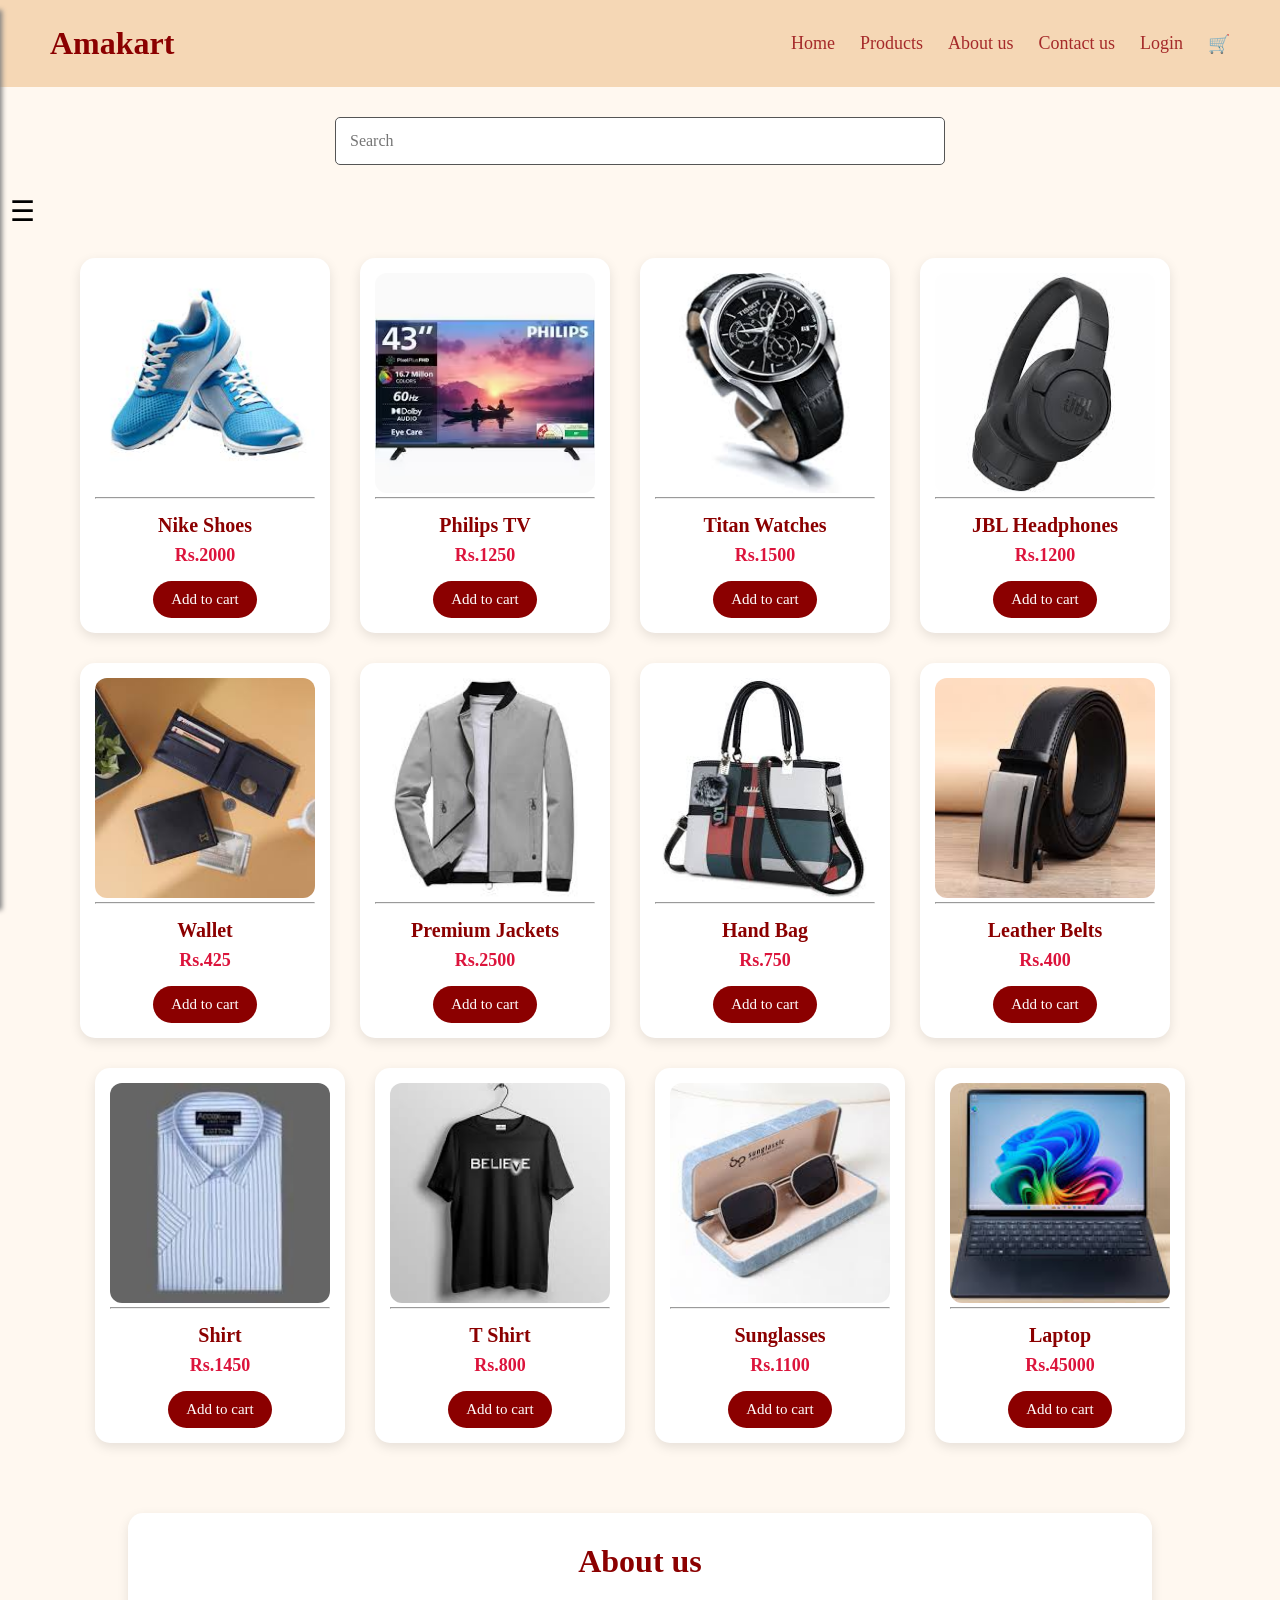
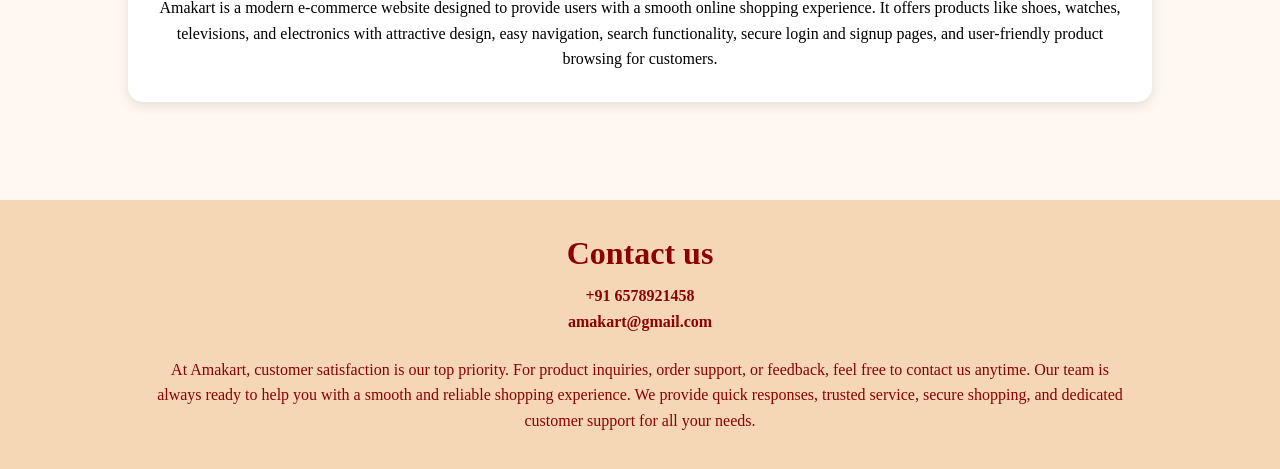
<file: index.html>
<!DOCTYPE html>
<html lang="en">
<head>
    <meta charset="UTF-8">
    <meta name="viewport" content="width=device-width, initial-scale=1.0">
    <link rel="stylesheet" href="style.css">
    <title>Amakart</title>
    <link rel="icon" href="asset/logo.jpeg">

</head>
<body>
    <div class="header">
        <nav>
            <h1>Amakart</h1>
            <ul>
                <li>Home</li>
                <li>Products</li>
                <li>About us</li>
                <li>Contact us</li>
                <li><a href="login.html">Login</a></li>
                <li><a href="cart.html">🛒</a></li>
            </ul>
        </nav>
    </div>
    <div class="searchbar">
    <input placeholder="Search" style="border-radius: 5px; border: 1px solid #555;">
    </div>
     <input type="checkbox" id="toggle">
    <label class="open-icon" for="toggle">&#9776;</label>
</div>
 
    <div class="sidebar">
        <label class="close-icon" for="toggle">&#10005;</label>
        <h2>Categories</h2>
        <p>All Products</p>
        <p>Shoes</p>
        <p>Electronics</p>
        <p>Watches</p>
        <p>Accessories</p>
        <p>Dress</p>
        <p>Bags</p>
        <p>Belts</p>
    </div>
    <div class="products">
    <div class="box">
        <img src="asset/shoe.jpeg"><hr>
        <h3>Nike Shoes</h3>
        <h4>Rs.2000</h4>
        <button>Add to cart</button>

    </div> 
    <div class="box">
        <img src="asset/tv.avif"><hr>
        <h3>Philips TV</h3>
        <h4>Rs.1250</h4>
        <button>Add to cart</button>

    </div> 
    <div class="box">
        <img src="asset/watch.jpeg"><hr>
        <h3>Titan Watches</h3>
        <h4>Rs.1500</h4>
        <button>Add to cart</button>

    </div> 
    <div class="box">
        <img src="asset/hp.jpeg"><hr>
        <h3>JBL Headphones</h3>
        <h4>Rs.1200</h4>      
        <button>Add to cart</button>

    </div> 
    <br>
    <div class="box">
        <img src="asset/wallet.jpeg"><hr>
        <h3>Wallet</h3>
        <h4>Rs.425</h4>        
        <button>Add to cart</button>

    </div> 
    <div class="box">
        <img src="asset/jacket.jpeg"><hr>
        <h3>Premium Jackets</h3>
        <h4>Rs.2500</h4>
        <button>Add to cart</button>

    </div> 
    <div class="box">
        <img src="asset/handbag.jpeg"><hr>
        <h3>Hand Bag</h3>
        <h4>Rs.750</h4>
        <button>Add to cart</button>

    </div> 
    <div class="box">
        <img src="asset/belt.jpeg"><hr>
        <h3>Leather Belts</h3>
        <h4>Rs.400</h4>
        <button>Add to cart</button>

    </div>
    <br>
    <div class="box">
        <img src="asset/shirt.jpeg"><hr>
        <h3>Shirt</h3>
        <h4>Rs.1450</h4>
        <button>Add to cart</button>

    </div> 
    <div class="box">
        <img src="asset/tshirt.jpeg"><hr>
        <h3>T Shirt</h3>
        <h4>Rs.800</h4>
        <button>Add to cart</button>

    </div> 
    <div class="box">
        <img src="asset/glass.jpeg"><hr>
        <h3>Sunglasses</h3>
        <h4>Rs.1100</h4>
        <button>Add to cart</button>
    </div> 
    <div class="box">
        <img src="asset/lap.jpeg"><hr>
        <h3>Laptop</h3>
        <h4>Rs.45000</h4>
        <button>Add to cart</button>

    </div>  
    </div>
    <div class="Aboutus">
        <h1>About us</h1> 
        <p>Amakart is a modern e-commerce website designed to provide users with a smooth online shopping experience. It offers products like shoes, watches, televisions, and electronics with attractive design, easy navigation, search functionality, secure login and signup pages, and user-friendly product browsing for customers.
</p>
    </div> 
    <br>
    <div class="contact">
        <h1>Contact us</h1> 
        <h4>+91 6578921458</h4>
        <h4>amakart@gmail.com</h4>
        <br>
<p>
At Amakart, customer satisfaction is our top priority. For product inquiries, order support, or feedback, feel free to contact us anytime. Our team is always ready to help you with a smooth and reliable shopping experience. We provide quick responses, trusted service, secure shopping, and dedicated customer support for all your needs.
</p>   </div> 


    
</body>
</html>
</file>
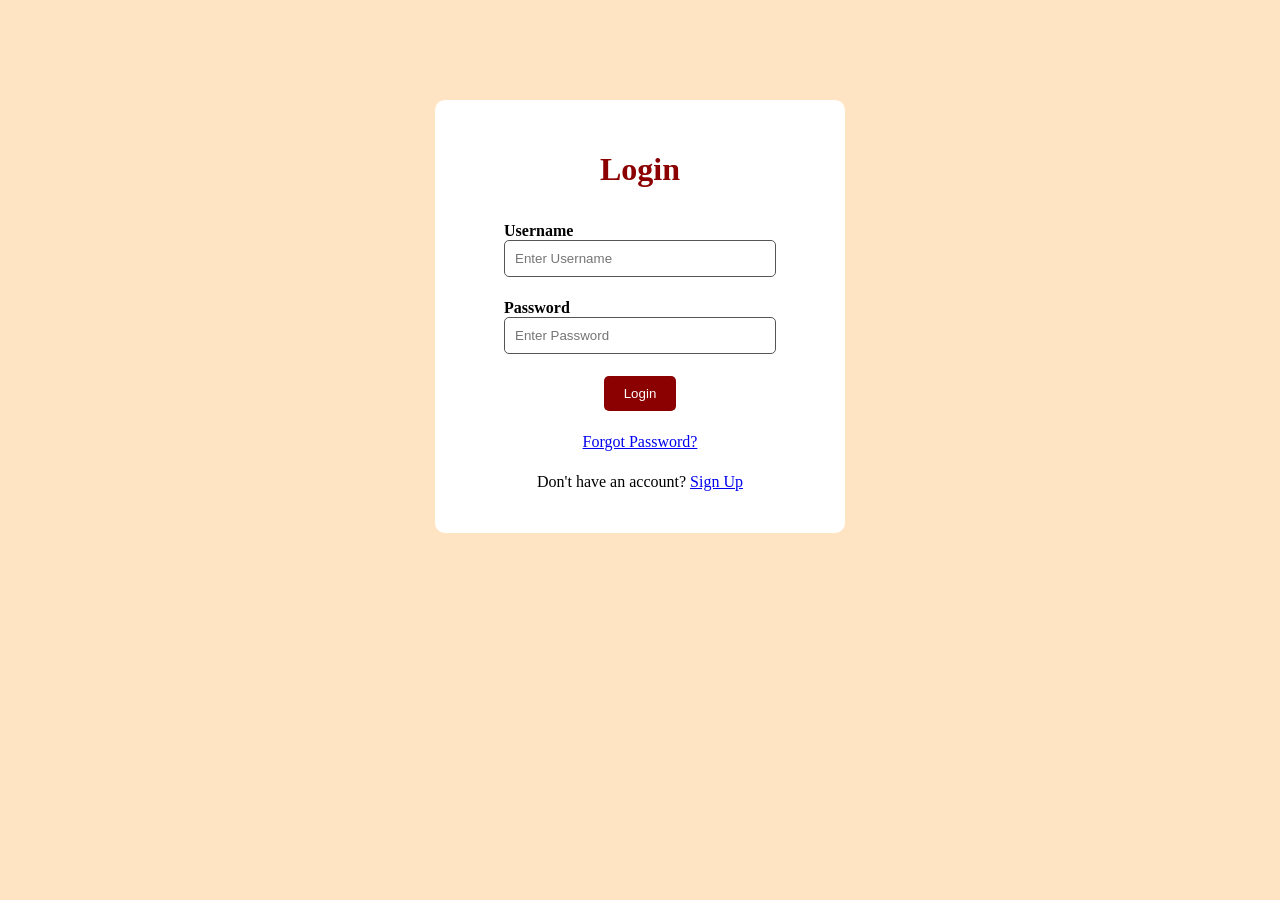
<file: login.html>
<!DOCTYPE html>
<html lang="en">
<head>
    <meta charset="UTF-8">
    <meta name="viewport" content="width=device-width, initial-scale=1.0">
    <title>Login - Amakart</title>
</head>

<body bgcolor="bisque">

    <center>

        <div style="background-color:white; width:350px; padding:30px; margin-top:100px; border-radius:10px;">

            <h1 style="color:darkred;">Login</h1>

            <form>

                <table cellpadding="10">

                    <tr>
                        <td>
                            <label><b>Username</b></label><br>
                            <input type="text" placeholder="Enter Username" style="width:250px; padding:10px; border:1px solid #555; border-radius: 5px">
                        </td>
                    </tr>

                    <tr>
                        <td>
                            <label><b>Password</b></label><br>
                            <input type="password" placeholder="Enter Password" style="width:250px; padding:10px; border:1px solid #555; border-radius: 5px">
                        </td>
                    </tr>

                    <tr>
                        <td align="center">
                            <button style="padding:10px 20px; background-color:darkred; color:white; border:none; cursor: pointer; border-radius: 5px">
                                Login
                            </button>
                        </td>
                    </tr>

                    <tr>
                        <td align="center">
                        <a href="#">
                            Forgot Password?</a></td></tr>
                       <tr> <td align="center">
                            Don't have an account?
                            <a href="signup.html">Sign Up</a>
                        </td>
                    </tr>

                </table>

            </form>

        </div>

    </center>

</body>
</html>
</file>
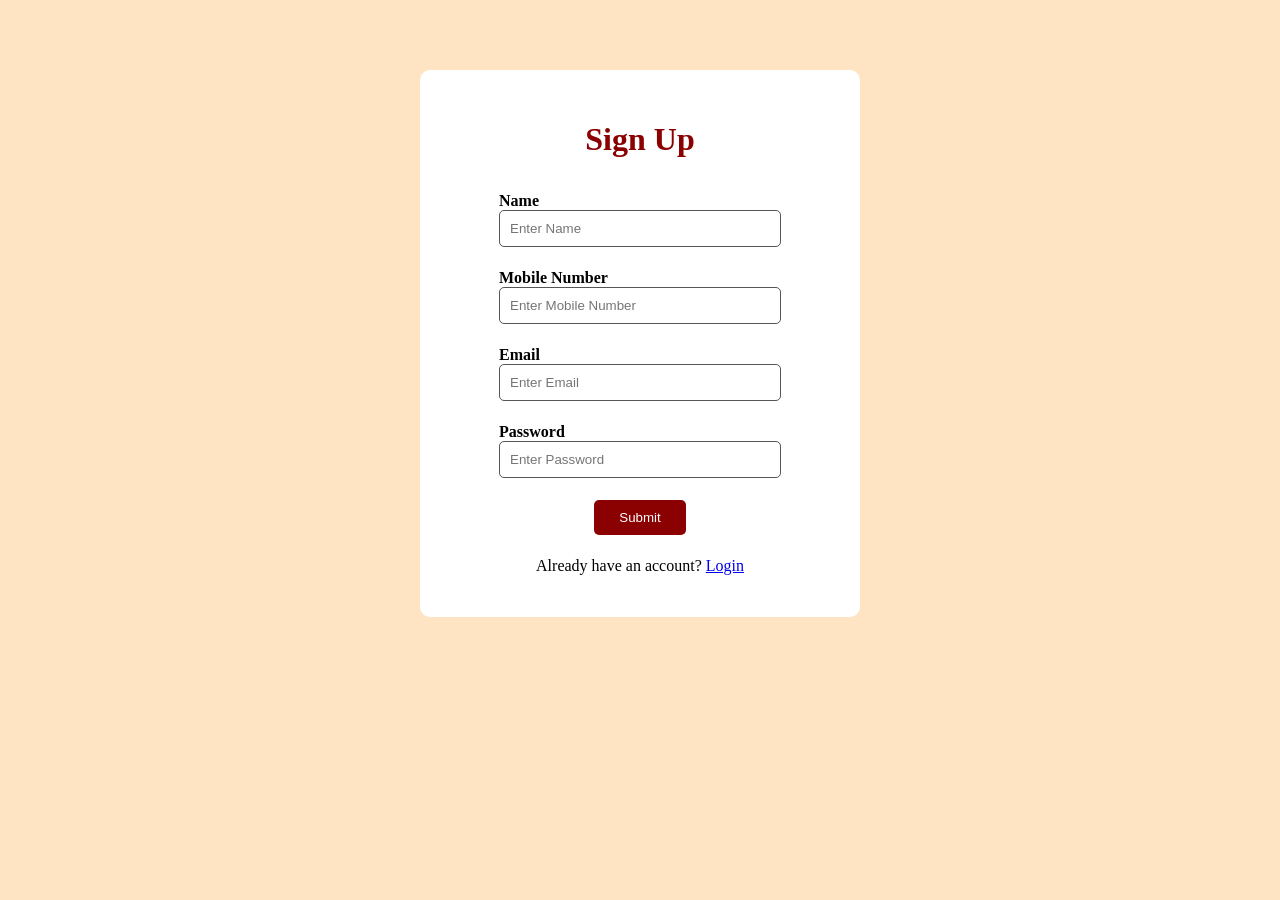
<file: signup.html>
<!DOCTYPE html>
<html lang="en">
<head>
    <meta charset="UTF-8">
    <meta name="viewport" content="width=device-width, initial-scale=1.0">
    <title>Sign Up - Amakart</title>
</head>

<body bgcolor="bisque">

    <center>

        <div style="background-color:white; width:380px; padding:30px; margin-top:70px; border-radius:10px;">

            <h1 style="color:darkred;">Sign Up</h1>

            <form>

                <table cellpadding="10">

                    <tr>
                        <td>
                            <label><b>Name</b></label><br>
                            <input type="text" placeholder="Enter Name" style="width:260px; padding:10px; border-radius: 5px; border:1px solid #555">
                        </td>
                    </tr>

                    <tr>
                        <td>
                            <label><b>Mobile Number</b></label><br>
                            <input type="tel" placeholder="Enter Mobile Number" style="width:260px; padding:10px; border-radius: 5px; border:1px solid #555">
                        </td>
                    </tr>

                    <tr>
                        <td>
                            <label><b>Email</b></label><br>
                            <input type="email" placeholder="Enter Email" style="width:260px; padding:10px; border-radius: 5px; border:1px solid #555">
                        </td>
                    </tr>

                    <tr>
                        <td>
                            <label><b>Password</b></label><br>
                            <input type="password" placeholder="Enter Password" style="width:260px; padding:10px; border-radius: 5px; border:1px solid #555">
                        </td>
                    </tr>

                    <tr>
                        <td align="center">
                            <button style="padding:10px 25px; background-color:darkred; color:white; border:none; cursor: pointer; border-radius: 5px;">
                                Submit
                            </button>
                        </td>
                    </tr>

                    <tr>
                        <td align="center">
                            Already have an account?
                            <a href="login.html">Login</a>
                        </td>
                    </tr>

                </table>

            </form>

        </div>

    </center>

</body>
</html>
</file>
<file: style.css>
*{
    margin:0;
    padding:0;
    box-sizing:border-box;
    font-family:Cambria, Cochin, Georgia, Times, 'Times New Roman', serif;
}

body{
    background-color:#fff8f0;
}

nav{
    background-color:#f5d7b5;
    color:darkred;
    padding:25px 50px;
    display:flex;
    justify-content:space-between;
    align-items:center;
}

nav h1{
    font-size:32px;
}

ul{
    list-style:none;
    display:flex;
    gap:25px;
    font-size:18px;
}

li{
    color:brown;
}

li:hover{
    color:darkred;
    cursor:pointer;
}

li a{
    color:brown;
    text-decoration:none;
}

li a:hover{
    color:darkred;
}

.searchbar{
    padding:30px;
    text-align:center;
}

.searchbar input{
    width:50%;
    padding:14px;
    border-radius:25px;
    border:1px solid #999;
    font-size:16px;
    outline:none;
}

#toggle {
    display: none;
}


.open-icon {
    font-size: 28px;
    cursor: pointer;
    margin-left: 10px;
}

.close-icon {
    display: none;
    font-size: 28px;
    cursor: pointer;
    position: absolute;
    top: 10px;
    right: 15px;
}

#toggle:checked ~ .sidebar .close-icon {
    display: inline;
}
#toggle:checked ~ .sidebar .open-icon {
    display: inline;
}

.sidebar {
    position: fixed;
    top: 10px;
    left: -250px;
    width: 250px;
    height: 100%;
    background-color: white;
    box-shadow: 2px 0px 5px gray;
    transition: left 0.3s;
    z-index: 99;
    padding-top: 20px;
    padding-left: 20px;
}

#toggle:checked ~ .sidebar {
    left: 0px;
}

.sidebar p {
    font-size: 18px;
    margin: 15px;
    cursor: pointer;
}

.sidebar p:hover {
    color: red;
}
.products{
    display:flex;
    flex-wrap:wrap;
    justify-content:center;
    gap:30px;
    padding:30px;
}

.box{
    width:250px;
    background-color:white;
    border-radius:15px;
    padding:15px;
    text-align:center;
    box-shadow:0px 4px 12px rgba(0,0,0,0.1);
    transition:0.3s;
}

.box:hover{
    transform:translateY(-10px);
    box-shadow:0px 8px 20px rgba(0,0,0,0.2);
    cursor: pointer;
}

.box img{
    width:100%;
    height:220px;
    object-fit:cover;
    border-radius:12px;
}

.box h3{
    margin-top:15px;
    color:darkred;
    font-size:20px;
}

.box h4{
    margin-top:8px;
    color:crimson;
    font-size:18px;
}

.box button{
    margin-top:15px;
    padding:10px 18px;
    background-color:darkred;
    color:white;
    border:none;
    border-radius:20px;
    cursor:pointer;
    font-size:15px;
}

.box button:hover{
    background-color:brown;
}

.Aboutus{
    text-align:center;
    margin:40px auto;
    padding:30px;
    width:80%;
    background-color:white;
    border-radius:15px;
    box-shadow:0px 4px 12px rgba(0,0,0,0.1);
}

.Aboutus h1{
    color:darkred;
    margin-bottom:15px;
}

.Aboutus p{
    line-height:1.6;
    font-size:16px;
}

.contact{
    background-color:#f5d7b5;
    color:darkred;
    text-align:center;
    padding:35px;
    margin-top:40px;
}

.contact h1{
    margin-bottom:15px;
}

.contact h4{
    margin:8px;
}

.contact p{
    width:80%;
    margin:auto;
    line-height:1.6;
}
</file>
